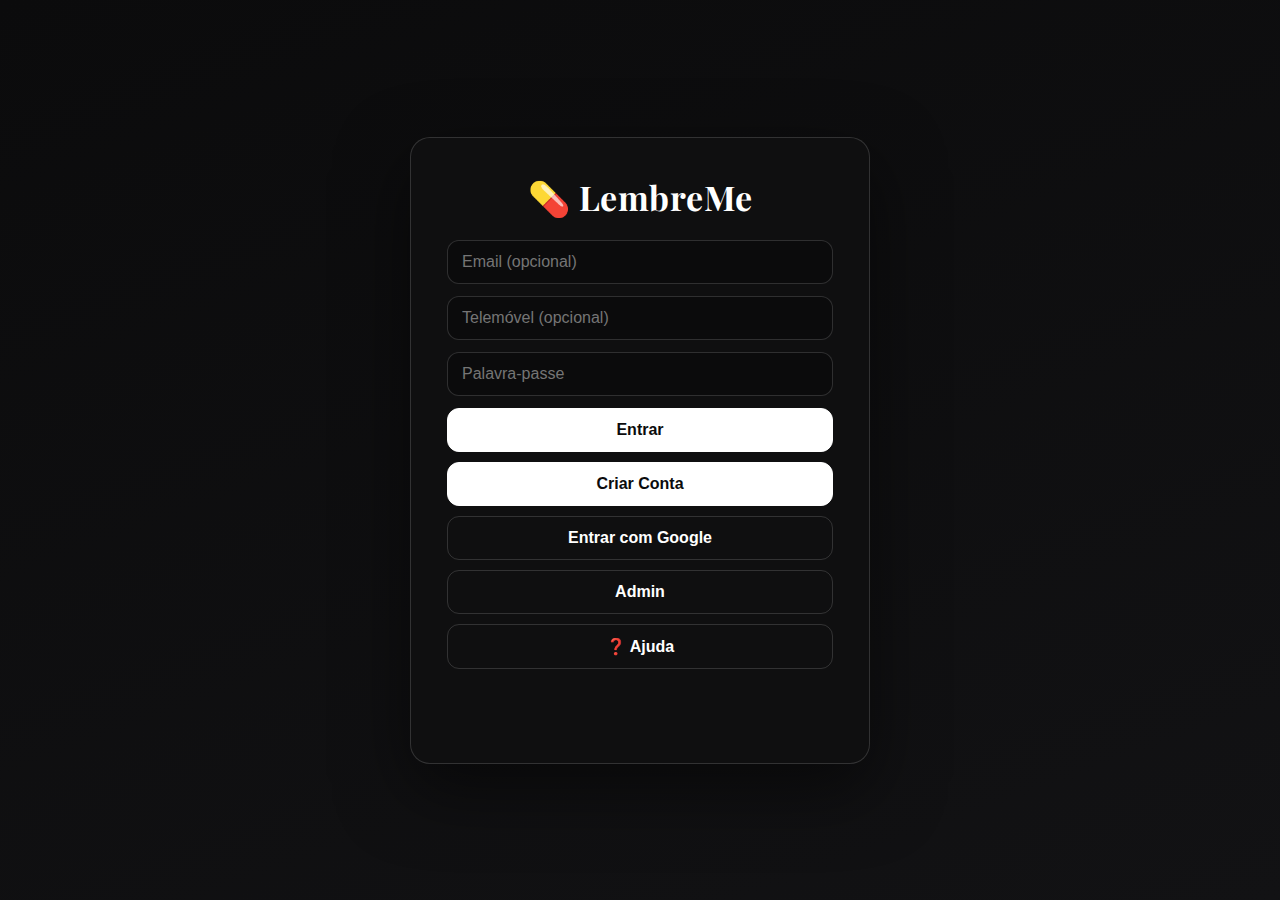
<file: login.html>
<!DOCTYPE html>
<html lang="pt">
<head>
  <meta charset="UTF-8">
  <meta name="viewport" content="width=device-width, initial-scale=1.0">

  <title>LembreMe – Login</title>

  <link rel="stylesheet" href="login.css">
  <link rel="manifest" href="manifest.json">
  <meta name="theme-color" content="#2c7be5">

</head>
<body>

<div class="login-container">
  <div class="login-box">
    <h1>💊 LembreMe</h1>

    <input type="email" id="email" placeholder="Email (opcional)">
    <input type="tel" id="phone" placeholder="Telemóvel (opcional)">
    <input type="password" id="password" placeholder="Palavra-passe">

    <button onclick="login()">Entrar</button>
    <button onclick="registar()">Criar Conta</button>
    <button class="ajuda-btn" onclick="loginGoogle()">Entrar com Google</button>
    <button class="ajuda-btn" onclick="window.location.href='/admin_2026/login'">Admin</button>
    <button class="ajuda-btn" onclick="mostrarAjuda()">❓ Ajuda</button>

    <p id="msg"></p>
  </div>
</div>

<div id="ajuda" class="ajuda">
  <div class="ajuda-box">
    <h2>Ajuda</h2>
    <p>
      1️⃣ Escreva o seu email<br><br>
      2️⃣ Escreva a palavra-passe<br><br>
      3️⃣ Clique em Entrar<br><br>
      👉 Se não tiver conta, clique em Criar Conta
    </p>
    <button onclick="fecharAjuda()">Fechar</button>
  </div>
</div>

<script src="login.js" charset="utf-8"></script>

<script>
function mostrarAjuda() {
  document.getElementById("ajuda").style.display = "flex";
}
function fecharAjuda() {
  document.getElementById("ajuda").style.display = "none";
}

if ("serviceWorker" in navigator) {
  navigator.serviceWorker.register("service-worker.js");
}
</script>

</body>
</html>
</file>
<file: login.css>
@import url("https://fonts.googleapis.com/css2?family=Manrope:wght@400;600;700&family=Playfair+Display:wght@600&display=swap");

:root {
  --black: #0b0b0c;
  --black-2: #121214;
  --white: #f7f7f7;
  --white-2: #ffffff;
  --muted: #b9b9b9;
  --border: rgba(255, 255, 255, 0.15);
  --shadow: 0 25px 70px rgba(0, 0, 0, 0.5);
}

* { box-sizing: border-box; }

body {
  margin: 0;
  font-family: "Manrope", system-ui, sans-serif;
  color: var(--white);
  background: linear-gradient(160deg, var(--black), var(--black-2));
  min-height: 100svh;
  display: grid;
  place-items: center;
  padding: clamp(16px, 3vw, 40px);
}

.login-container {
  width: 100%;
  display: grid;
  place-items: center;
}

.login-box {
  width: min(92vw, 420px);
  background: #0f0f10;
  border: 1px solid var(--border);
  border-radius: 20px;
  box-shadow: var(--shadow);
  padding: clamp(20px, 4vw, 36px);
  text-align: center;
}

h1 {
  margin: 0 0 20px;
  font-family: "Playfair Display", serif;
  font-size: clamp(26px, 4vw, 34px);
  color: var(--white-2);
  letter-spacing: 0.5px;
}

input {
  width: 100%;
  padding: 12px 14px;
  margin-bottom: 12px;
  border-radius: 12px;
  border: 1px solid var(--border);
  background: #0b0b0c;
  color: var(--white-2);
  font-size: 16px;
  outline: none;
  transition: border-color 0.2s ease, box-shadow 0.2s ease;
}

input:focus {
  border-color: #ffffff;
  box-shadow: 0 0 0 3px rgba(255, 255, 255, 0.15);
}

button {
  width: 100%;
  padding: 12px 14px;
  margin-bottom: 10px;
  border: 1px solid #ffffff;
  border-radius: 12px;
  background: #ffffff;
  color: #0b0b0c;
  font-size: 16px;
  font-weight: 700;
  cursor: pointer;
  transition: transform 0.2s ease, box-shadow 0.2s ease;
}

button:hover {
  transform: translateY(-2px);
  box-shadow: 0 12px 30px rgba(255, 255, 255, 0.15);
}

.ajuda-btn {
  background: transparent;
  color: var(--white-2);
  border: 1px solid var(--border);
}

#msg {
  color: #fca5a5;
  margin-top: 12px;
  min-height: 20px;
}

.ajuda {
  display: none;
  position: fixed;
  inset: 0;
  background: rgba(0,0,0,0.7);
  justify-content: center;
  align-items: center;
  padding: 20px;
}

.ajuda-box {
  background: #0f0f10;
  padding: 24px;
  border-radius: 16px;
  max-width: 360px;
  text-align: center;
  color: var(--white);
  border: 1px solid var(--border);
}

@media (min-width: 900px) {
  body { padding: 40px; }
  .login-box { width: min(40vw, 460px); }
}

@media (min-width: 1400px) {
  .login-box { width: min(34vw, 520px); }
}
</file>
